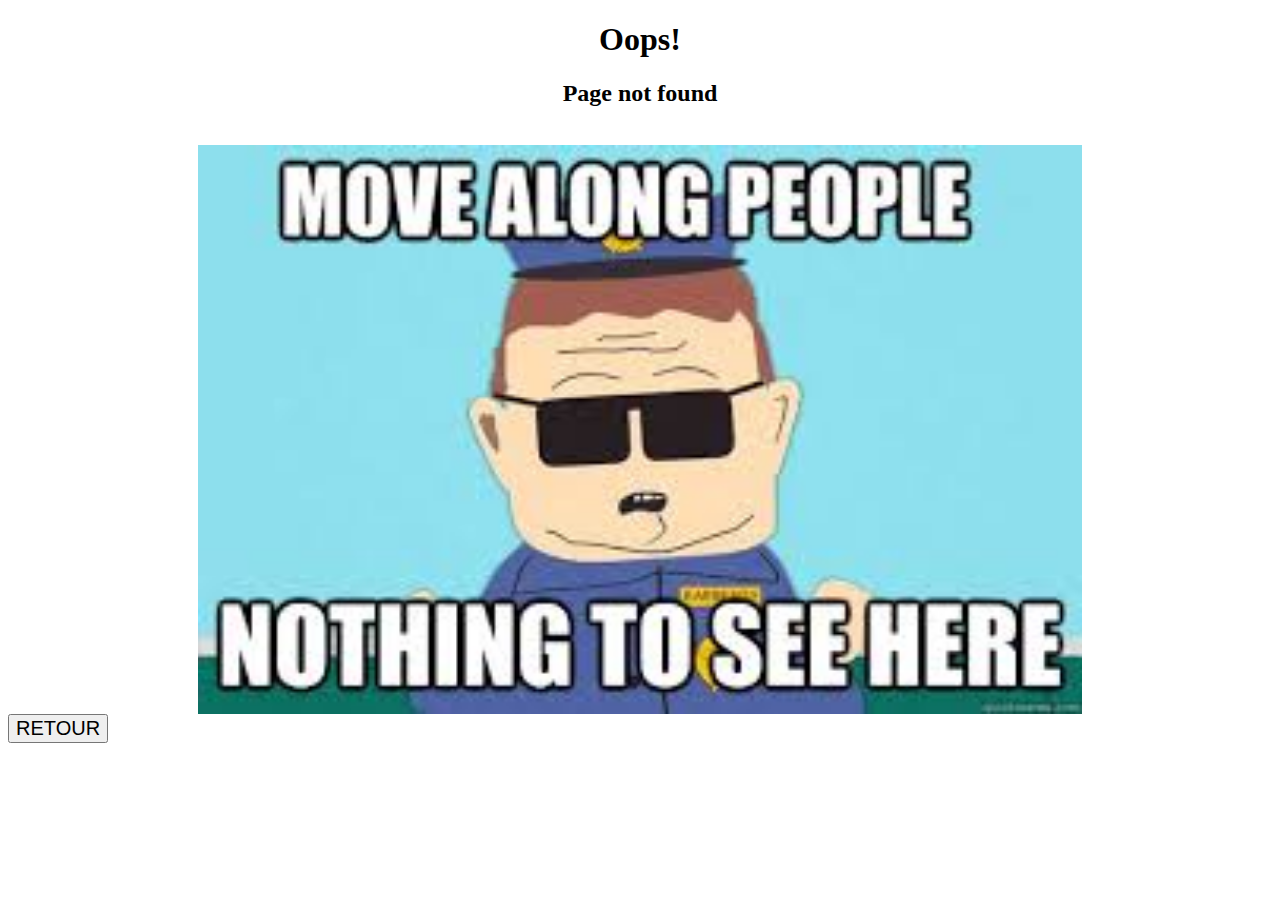
<file: 404/index.html>
<!DOCTYPE html>
<html>
  <head>
    <meta charset="utf-8" />
    <title>Erreur 404</title>
    <link rel="stylesheet" href="styles.css">
  </head>
  <body>

      <h1>Oops!</h1>
      <h2>Page not found</h2>
    </br>
      <img src="index.jpeg" alt="Circulez ya rien à voir!" />
    <form action="https://github.com/omarbee">
      <button class="Retour">RETOUR</button>


  </body>
</html>
</file>
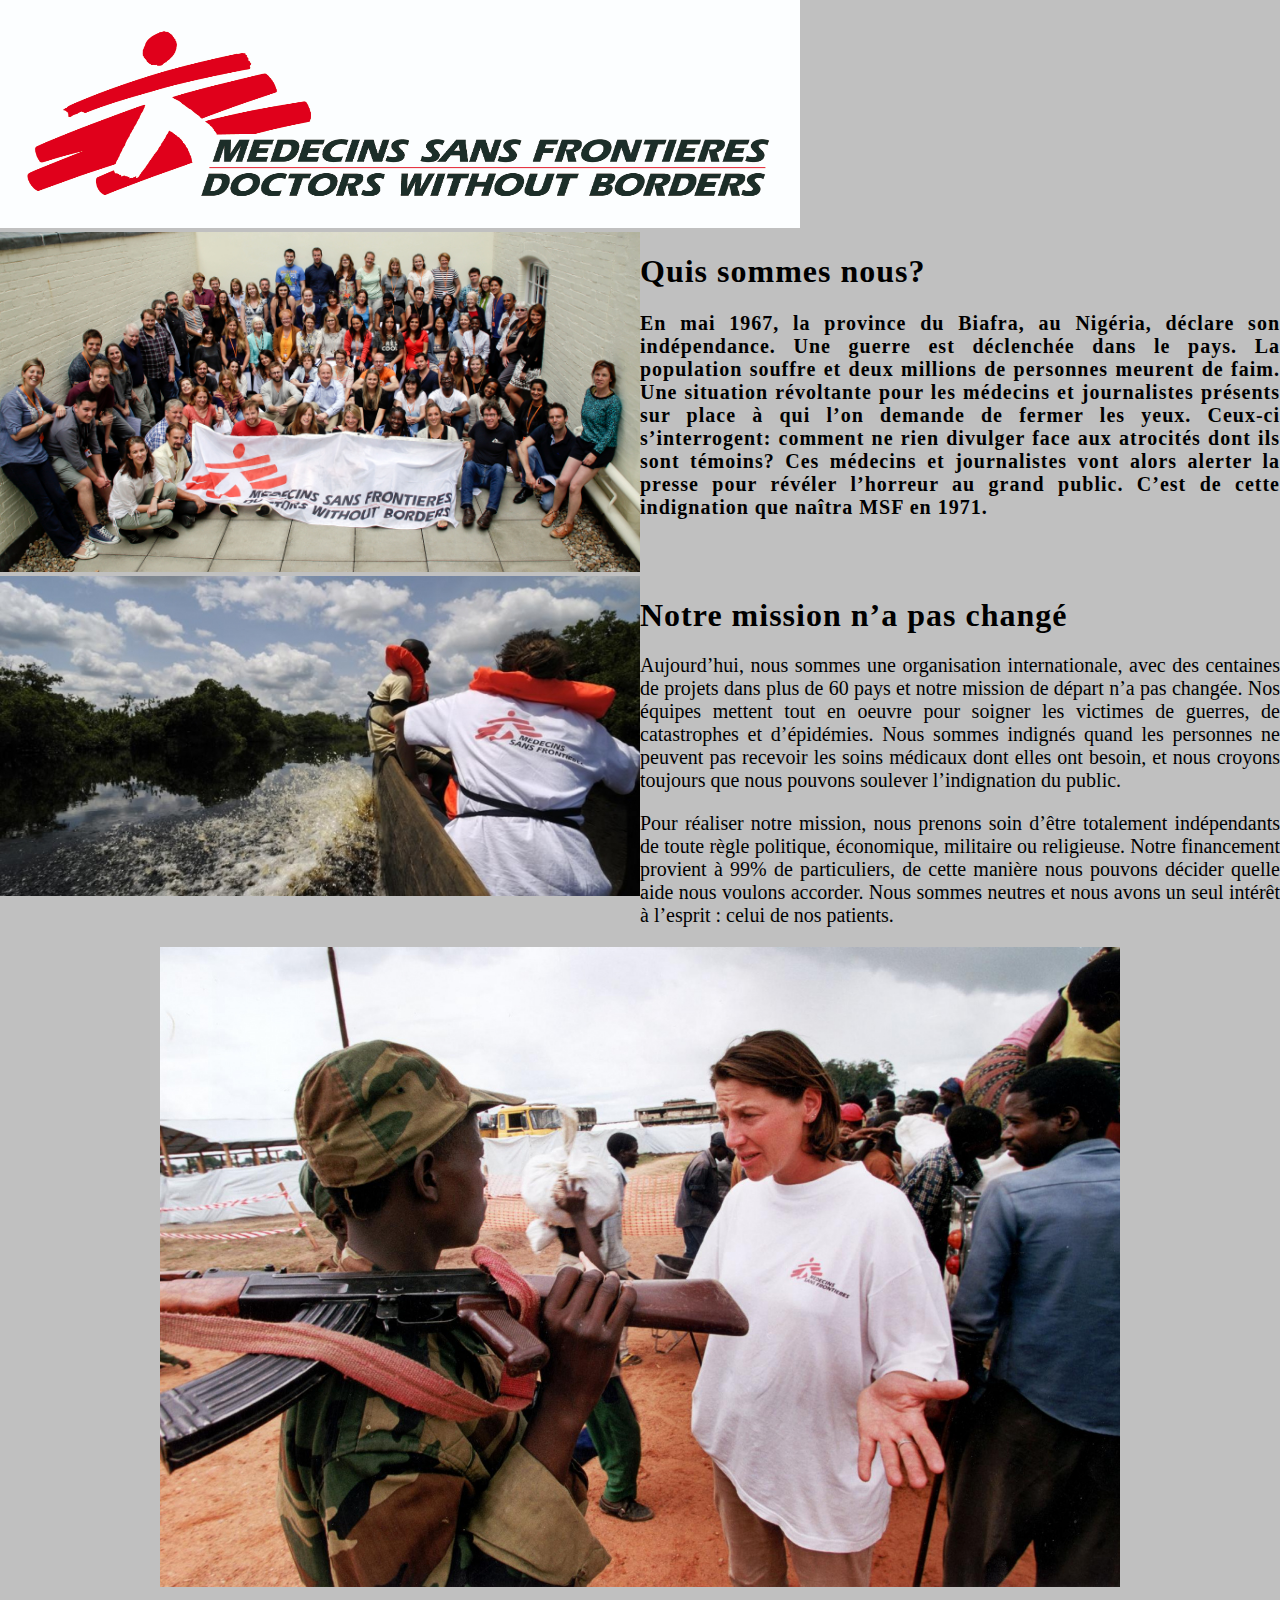
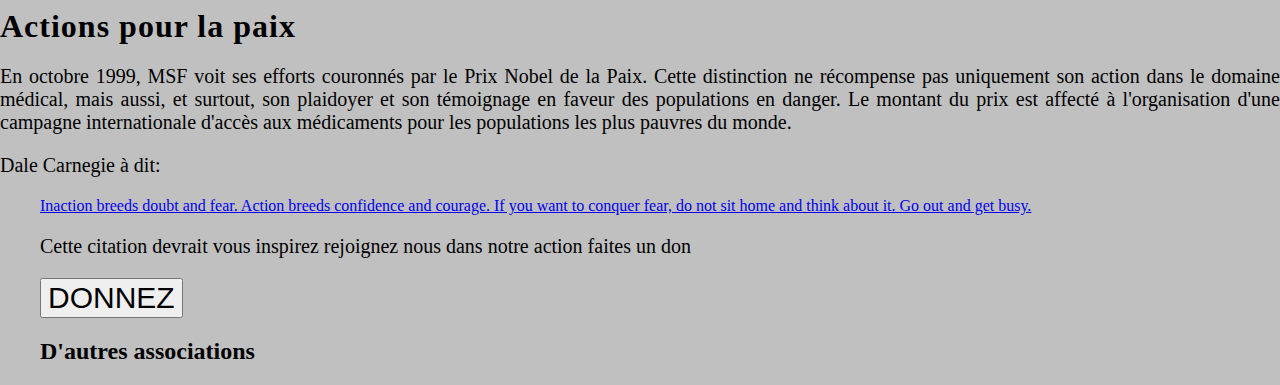
<file: maquette/index.html>
<!DOCTYPE html>
<html>
  <head>
    <meta charset="utf-8" />
    <title>Medecins sans frontières</title>
    <link rel="stylesheet" href="styles.css">
  </head>
  <body>
    <img src="msf_dual_english_cmyk_1.jpg" alt="bannière msf" style="width:800px;height:228px;"/>
    <div class="div">
       <div class= "divimage">
         <img src="msf_uk.jpg" alt="équipe msf uk"/>
       </div>
       <div class="divimage">
        <h1>Quis sommes nous?<h1>
        <p class= "p1">
            En mai 1967, la province du Biafra, au Nigéria, déclare son indépendance. Une guerre est déclenchée dans le pays.
            La population souffre et deux millions de personnes meurent de faim. Une situation révoltante pour les médecins
            et journalistes présents sur place à qui l’on demande de fermer les yeux. Ceux-ci s’interrogent: comment ne rien
            divulger face aux atrocités dont ils sont témoins?
            Ces médecins et journalistes vont alors alerter la presse pour révéler l’horreur au grand public. C’est de cette
            indignation que naîtra MSF en 1971.
        </p>
      </div>
    </div>
    <div class="div">
      <div class= "divimage">
        <img src="MSF114631.jpg" alt="msf partout" />
      </div>
      <div class= "divimage">
        <h1>Notre mission n’a pas changé</h2>
        <p class="p1">
            Aujourd’hui, nous sommes une organisation internationale, avec des centaines de projets dans plus de 60 pays et
            notre mission de départ n’a pas changée. Nos équipes mettent tout en oeuvre pour soigner les victimes de guerres,
            de catastrophes et d’épidémies. Nous sommes indignés quand les personnes ne peuvent pas recevoir les soins médicaux
            dont elles ont besoin, et nous croyons toujours que nous pouvons soulever l’indignation du public.
        </p>
        <p class="p1">
            Pour réaliser notre mission, nous prenons soin d’être totalement indépendants de toute règle politique, économique,
            militaire ou religieuse. Notre financement provient à 99% de particuliers, de cette manière nous pouvons décider
            quelle aide nous voulons accorder. Nous sommes neutres et nous avons un seul intérêt à l’esprit : celui de nos patients.
        </p>
      </div>
    </div>
    <div class="div">
        <img class="img3" src="MSF41590.jpg" alt="msf en zone de guerre"/>
        <h1>Actions pour la paix</h1>
        <p class="p1">
           En octobre 1999, MSF voit ses efforts couronnés par le Prix Nobel de la Paix. Cette distinction ne récompense pas
           uniquement son action dans le domaine médical, mais aussi, et surtout, son plaidoyer et son témoignage en faveur des
           populations en danger. Le montant du prix est affecté à l'organisation d'une campagne internationale d'accès aux
           médicaments pour les populations les plus pauvres du monde.
        </p>

    </div>
    <div class="citation">
        <p class="p1">Dale Carnegie à dit:</p>
        <blockquote cite="https://thatsthespir.it/"><a href="https://thatsthespir.it/">Inaction breeds doubt and fear. Action breeds confidence and courage. If you want to conquer fear, do not sit home and think about it. Go out and get busy.</a></blocquote>
        <p class="p1">Cette citation devrait vous inspirez rejoignez nous dans notre action faites un don</p>
        <form action="/make-a-donnation">
          <button class="DONNEZ">DONNEZ</button>
        <h2>D'autres associations</h2>
    </div>
 </body>
</html>
</file>
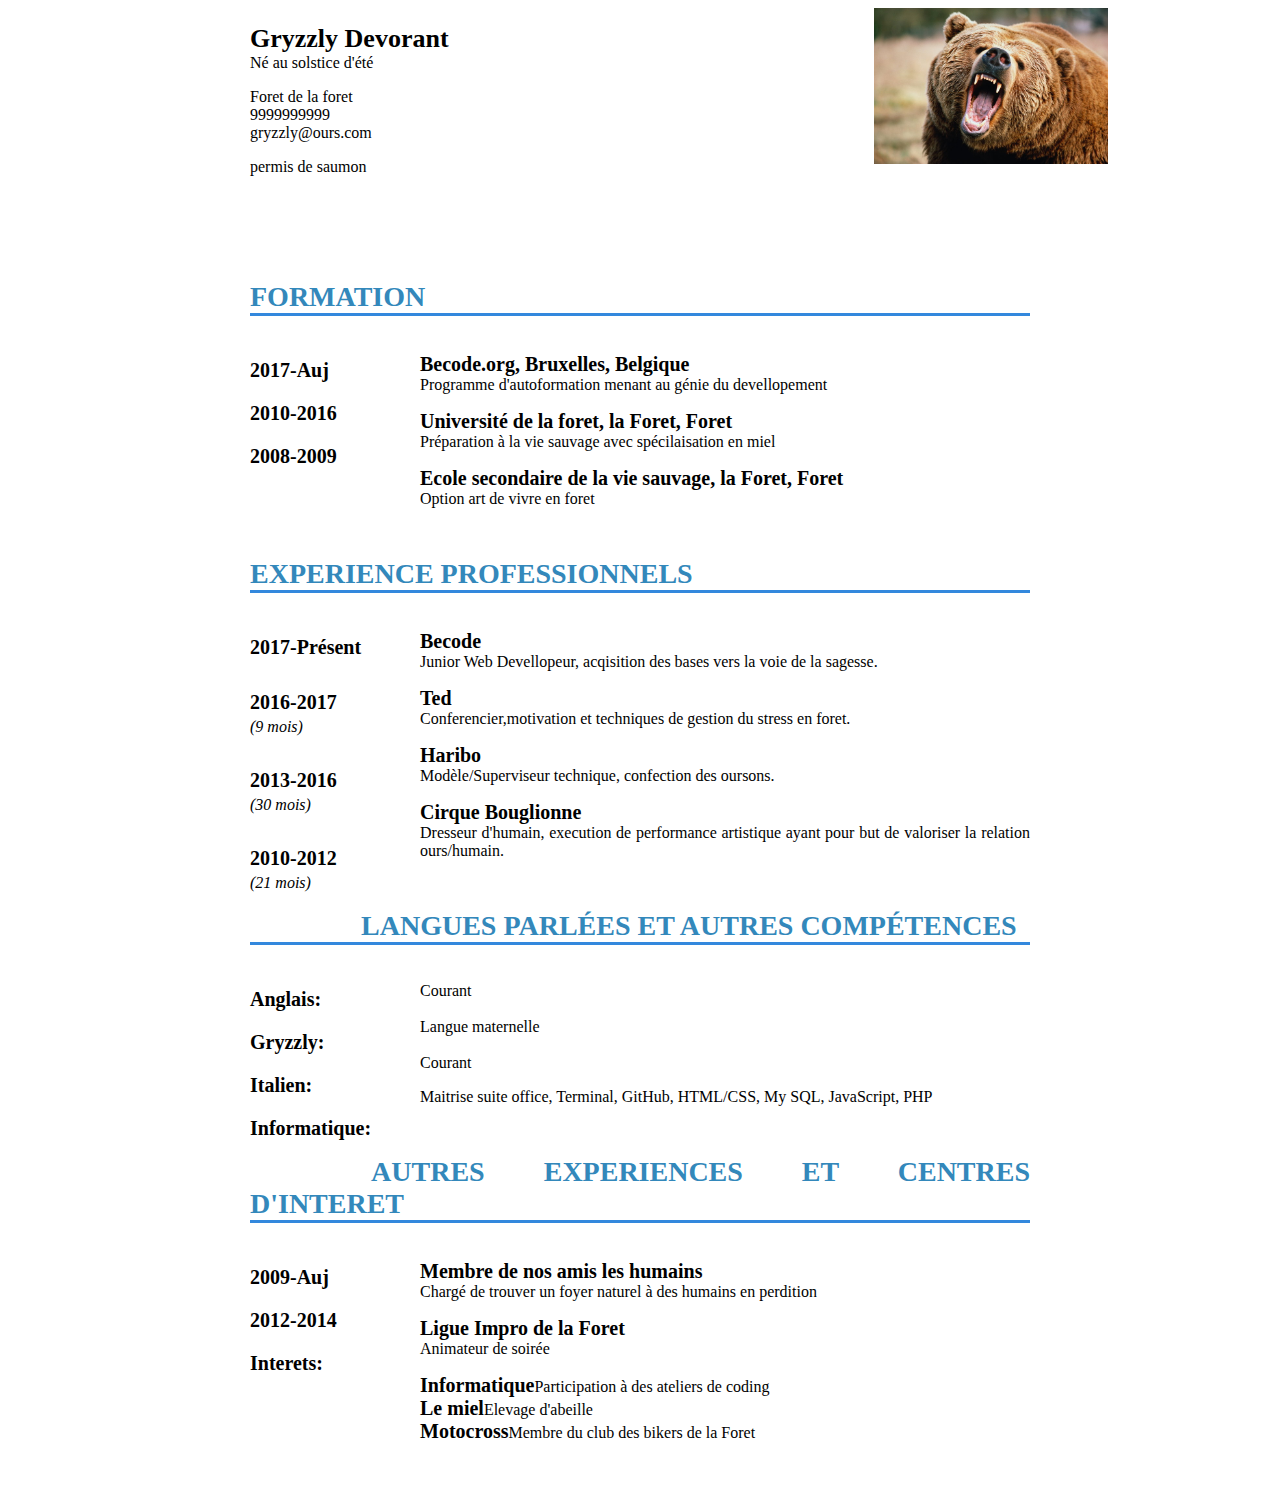
<file: Mon-CV/index.html>
<!DOCTYPE html>
<html lang="en">
<head>
  <meta charset="UTF-8">
  <title>Mon-CV</title>
  <link href="styles.css" rel="stylesheet">
</head>
<body>
  <div class = "page">
       <div class="infophoto">
              <div class="info">
                    <p><strong>Gryzzly Devorant</strong><br/>Né au solstice d'été</p>
                    <p>Foret de la foret<br/>9999999999<br/>gryzzly@ours.com</p>
                    <p>permis de saumon</p>
                  </div>
                  <div class="photo">
                    <img src="ours.jpeg" alt="photo de gryzzly devorant"/>
                  </div>
       </div>
       <div class="section">
                 <h2>Formation</h2>
              <div class="sec-gauche" id = "forma-fauche">
                    <p>2017-Auj</p>
                    <p>2010-2016</p>
                    <p>2008-2009</p>
              </div>
              <div class="sec-droite">
                    <p><span class = "titre">Becode.org, Bruxelles, Belgique</span><br/>Programme d'autoformation menant au génie du devellopement</p>
                    <p><span class="titre">Université de la foret, la Foret, Foret</span><br/>Préparation à la vie sauvage avec spécilaisation en miel</p>
                    <p><span class="titre">Ecole secondaire de la vie sauvage, la Foret, Foret</span><br/>Option art de vivre en foret<br/></p>
              </div>
       </div>
       <div class="section">
                 <h2>Experience professionnels</h2>
              <div class= "sec-gauche">
                    <p>2017-Présent</p>
                    <div id = "exp-gauche">
                    <p>2016-2017<br/><span class = "duree">(9 mois)</span></p>
                    <p>2013-2016<br/><span class = "duree">(30 mois)</span></p>
                    <p>2010-2012<br/><span class = "duree">(21 mois)</span></p>
                  </div>
             </div>
              <div class= "sec-droite">
                    <p><span class="titre">Becode</span><br/>Junior Web Devellopeur, acqisition des bases vers la voie de la sagesse.</p>
                    <p><span class="titre">Ted</span><br/>Conferencier,motivation et techniques de gestion du stress en foret.</p>
                    <p><span class="titre">Haribo</span><br/>Modèle/Superviseur technique, confection des oursons.</p>
                    <p><span class="titre">Cirque Bouglionne</span><br/>Dresseur d'humain, execution de performance artistique ayant pour but de valoriser la relation ours/humain.</p>
              </div>
       </div>
       <div class="section">
                 <h2>Langues parlées et autres compétences</h2>
              <div class="sec-gauche">
                    <p>Anglais:  </p>
                    <p>Gryzzly:  </p>
                    <p>Italien:  </p>
                    <p>Informatique: </p>
              </div>
              <div class="sec-droite">
                    <p>Courant<br/><br/>Langue maternelle<br/><br/>Courant</p>
                    <p>Maitrise suite office, Terminal, GitHub, HTML/CSS, My SQL, JavaScript, PHP</p>
              </div>
       </div>
       <div class="section">
                 <h2>Autres experiences et centres d'interet</h2>
              <div class="sec-gauche">
                    <p>2009-Auj</p>
                    <p>2012-2014<br/><span class "duree"(18 mois)</span></p>
                    <p>Interets:</p>
              </div>
              <div class="sec-droite">
                    <p><span class ="titre">Membre de nos amis les humains</span><br/>Chargé de trouver un foyer naturel à des humains en perdition</p>
                    <p><span class ="titre">Ligue Impro de la Foret</span><br/>Animateur de soirée</p>
                    <p><span class ="titre">Informatique</span>Participation à des ateliers de coding<br/><span class ="titre">Le miel</span>Elevage d'abeille<br/><span class ="titre">Motocross</span>Membre du club des bikers de la Foret<br/></p>
              </div>
         </div>
  </div>

</body>
</html>
</file>
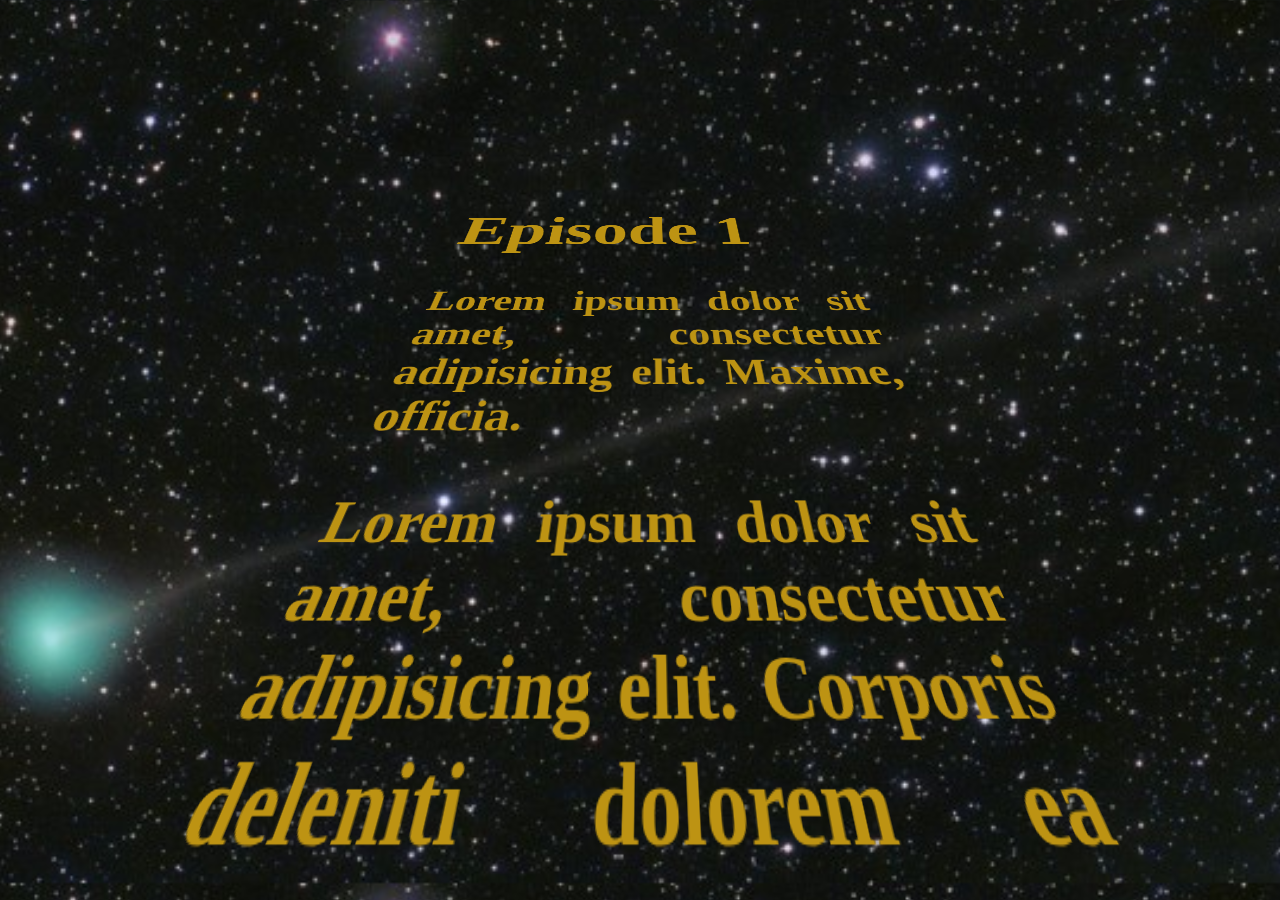
<file: Star-Wars-Crawl/index.html>
<!doctype html>
<html lang="en">
<head>
    <meta charset="UTF-8">
    <meta name="viewport"
          content="width=device-width, user-scalable=no, initial-scale=1.0, maximum-scale=1.0, minimum-scale=1.0">
    <meta http-equiv="X-UA-Compatible" content="ie=edge">
    <title>Document</title>
    <link rel="stylesheet" href="styles.css">
</head>
<body>

<section class="maman">
    <div class="tatada">
        <div>
            <h1>Episode 1</h1>
        </div>
        <p>Lorem ipsum dolor sit amet, consectetur adipisicing elit. Maxime, officia.</p>
        <p>Lorem ipsum dolor sit amet, consectetur adipisicing elit. Corporis deleniti dolorem ea praesentium?
            Aspernatur distinctio ducimus libero odio, officiis tempora.</p>
        <p>Lorem ipsum dolor sit amet, consectetur adipisicing elit. Architecto cum cumque cupiditate distinctio,
            ducimus est explicabo iure laudantium magni nam neque nesciunt suscipit temporibus tenetur.</p>
        <p>Lorem ipsum dolor sit amet, consectetur adipisicing elit. Accusamus accusantium ad aliquam animi at
            consequatur culpa cumque, deserunt dicta ea eos ex fugit illum, inventore ipsum iure modi non perferendis
            placeat porro quasi quo quod sequi soluta veritatis vitae voluptatum!</p>
    </div>
</section>
</body>
</html>
</file>
<file: 404/styles.css>
body{
  background-color: 293b84;
}
h1{
  text-align: center;
}
h2{
  text-align: center;
}
img{
  width: 70%;
  display: block;
  margin: 0 auto;
}
button{
  font-size: 20px;
  color: 161a2b;
}
</file>
<file: maquette/styles.css>
body{
  background-color: silver;
  margin-top: auto;
  margin-left: auto;
  margin-right: auto;
  margin-bottom: auto;
  background-image: url(http://cdn.msf.org/sites/msf.org/files/styles/teaser_block/public/map.jpg?itok=97ICzs-q);
}
h1{
  font: arial,sans serif;
  letter-spacing: 1px;
  margin-bottom: 0px;
  color: 0f0c01;
}
.divimage {
    float: left;
    width: 50%;

}
.div{
  clear:both;
}
img {
    width: 100%;
}
.img3{
  width: 75%;
  height: 75%;
  display: block;
  margin:0 auto;
}
.p1{
  font-size: 20px;
  font-family: sans-100rif;
  text-align: justify;
}
.citation{
  text-align: justify;
}
.DONNEZ{
  font-size: 30px;
}
</file>
<file: Mon-CV/styles.css>
.page{
    width : 780px;
    margin : auto;
    font-size : 16px;
    font-family: 'Source sans Pro', Calibri, Tahoma, sans serif;
}
.infophoto{
    height : 250px;

}
.info{
    float : left;
}
.photo{
    float: right;
    width: 20%;
}
img{
  width: 150%;
}
.section{
    margin-bottom: 50px;
    text-align: justify;
}
h2{
  font-size: 28px;
  color:#3388BB;
  text-transform: uppercase;
  border-bottom: 3px solid #3388DD;
}
.sec-gauche{
    float: left;
    font-weight: bold;
    font-size: 20px;
  }

.sec-droite{
            margin-left: 170px;
            margin-top: 37px;
}
.duree{
    font-weight: normal;
    font-style: italic;
    font-size: 16px;
  }
strong{
  font-size: 26px;
}
.titre{
  font-weight: bold;
  font-size: 20px;
}
#forma-gauche p{
  margin-bottom: 37px;
}
#exp-gauche p{
  margin-top: 32px;
}
</file>
<file: Star-Wars-Crawl/styles.css>
body {
    background: url("starwars.jpg") center center;
    background-size: cover;
    width: 100%;
    height: 100%;
    overflow: hidden;
}

.maman {
    width: 600px;
    margin: 0 auto;
    height: 800px;
    text-align: justify;
    font-weight:bold;
    color: #BD9313;
    font-size:  350%;
    transform: perspective(300px) rotateX(25deg) ;
}

.tatada {
    position: relative;
    top: -100px;
    transform-origin: 50% 100%;
    animation: crawl 80s linear;
}

@keyframes crawl {
    0% {
        top: 500px;
        transform: translateZ(0);
        opacity: 1;
    }
    100% {
        top: -6000px;
        transform: translateZ(-2500px);
        opacity: 0;
    }
}
</file>
